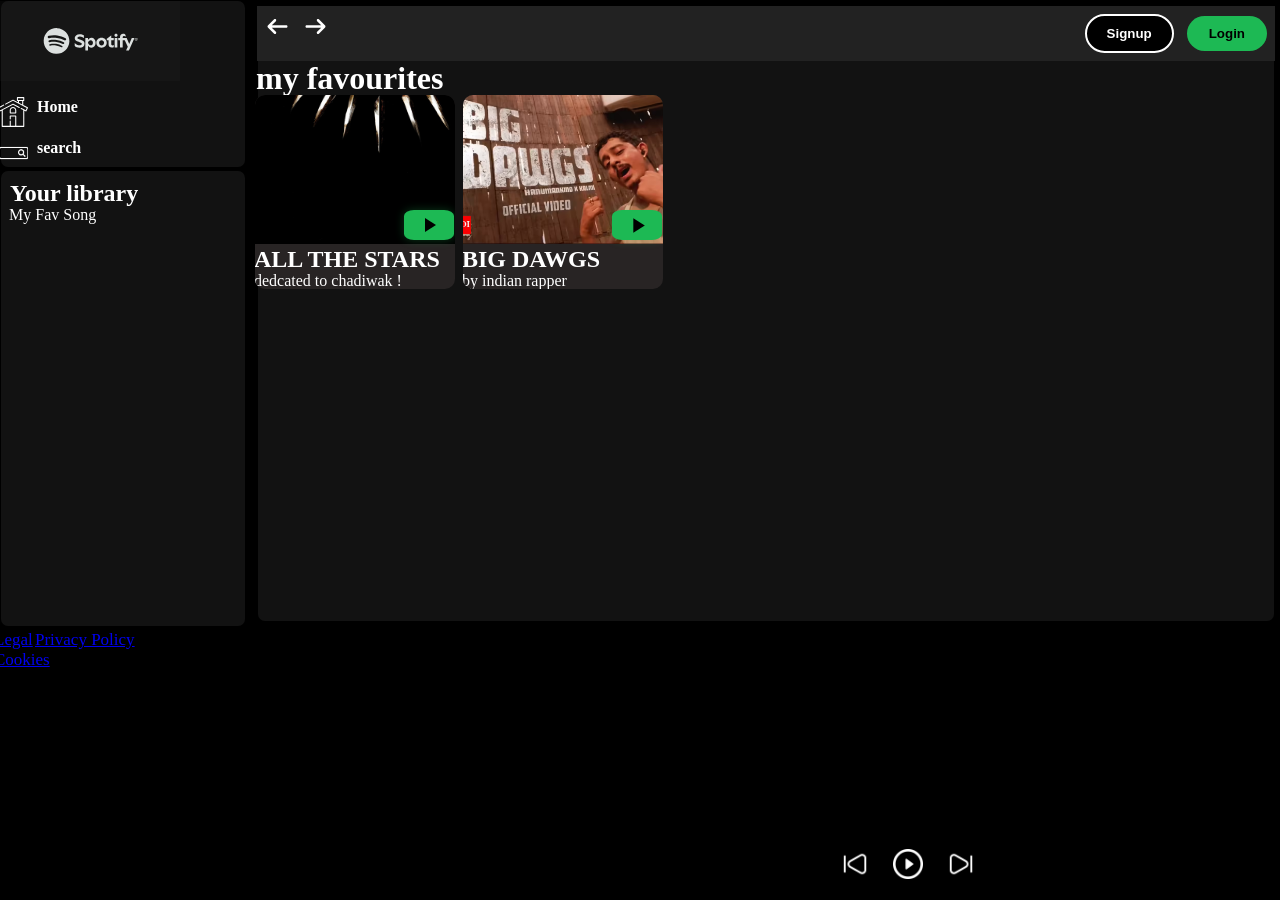
<file: HtmlCssJavascript/index.html>
<!DOCTYPE html>
<html lang="en">

<head>
    <meta charset="UTF-8">
    <meta name="viewport" content="width=device-width, initial-scale=1.0">
    <title>Spotify - web Player:music for eyerone</title>
    <link rel="stylesheet" href="style.css">
    <link rel="stylesheet" href="utility.css">
    <link rel="icon-spotify.png" type="images/png" href="icon-spotify">
</head>

<body>
    <div class="container flex bg-black">
        <div class="left">
            <div class="home bg-grey rounded m-1">
                <div class="logo"><img class="invert" src="logo2.svg" alt=" Spotify Logo">
                </div>
                <ul>
                    <li><img class="invert" src="home.svg" alt="Home"> Home</li>
                    <li><img class="invert" src="find.png" alt="search">search</li>
                </ul>
            </div>

            <div class="library bg-grey rounded m-1">
                <h2>
                    Your library
                </h2>
                <div class="my-playlist">
                    <div class="playlist-item" data-playlist-id="myFav">
                        My Fav Song
                    </div>
                </div>
            </div>

            <div class="footer">
                <a href="https://www.spotify.com/legal/" target="_blank">Legal</a>
                <a href="https://www.spotify.com/legal/privacy-policy/" target="_blank">Privacy Policy</a>
                <a href="https://www.spotify.com/legal/cookies-policy/" target="_blank">Cookies</a>
            </div>
        </div>

        <div class="right bg-grey rounded">
            <div class="header">
                <div class="nav">
                    <img class="nav-icon" src="left.svg.svg" alt="left arrow">
                    <img class="nav-icon" src="right.svg.svg" alt="right arrow">
                </div>
                <div class="buttons">
                    <button class="signupbtn">Signup</button>
                    <button class="loginbtn">Login</button>
                </div>
            </div>
            <div class="Spotify-playlists">
                <h1>my favourites</h1>
                <div class="cardContainer">
                    <div class="card">
                        <div class="play-button">
                            <svg id="play-btn-0" xmlns="http://www.w3.org/2000/svg" width="24" height="24" viewBox="0 0 24 24" fill="black">
                                <path d="M8 5v14l11-7z" />
                            </svg>
                        </div>

                        <img src="img-01.jpeg" alt="">
                        <h2> ALL THE STARS </h2>
                        <p>dedcated to chadiwak !</p>
                    </div>
                    <div class="card">
                        <div class="play-button">
                            <svg id="play-btn-1" xmlns="http://www.w3.org/2000/svg" width="25" height="25" viewBox="0 0 24 24" fill="black">
                                <path d="M8 5v14l11-7z" />
                            </svg>
                        </div>
                        <img src="img-2.avif" alt="">
                        <h2> BIG DAWGS</h2>
                        <p>by indian rapper</p>
                    </div>
                </div>
                <div class="playbar">
                    <div class="songinfo"></div>
                    <div class="songsButton">
                        <img id="leftBtn" src="previous-button.png" alt="Previous">
                        <img id="playBtn" src="play-button.png" alt="Play">
                        <img id="rightBtn" src="next-button.png" alt="Next">
                    </div>
                    <div class="songtime">
                    </div>
                </div>
            </div>
        </div>
    </div>
    <audio id="audioPlayer" src=""></audio>
    <script src="script.js"></script>
</body>
</html>
</file>
<file: HtmlCssJavascript/style.css>
*{
    padding: 0;
    margin: -1px;
}

body{
    background-color: black;
    color: white; 
} 
.left{
    width:25vw ;
}
.right{
    width: 100vw;
    margin: 9px ;
    position: relative;
}
.home ul li {
    width: 15px;
    height: 28px;
    margin-right: 10px;
    vertical-align: middle;
    display: flex;
    gap: 10px;
    list-style: none;
    padding-top: 14px;
    font-weight: bold;
}
.logo img{
    width: 180px;
    height: auto;
    padding: 0;
    margin: 0;
}
.invert{
    filter: invert(1);
}
.library{
    min-height: 34vw;
    position: relative;
}
.footer{
    font-size: 17px;
    color:grey;
    position: absolute;
    gap: 12px;
  
}
.fotter a{
    text-decoration: none;
    color:lightgray;
}
.footer a:hover {
    text-decoration: underline;
    color: lightgrey;
}
.nav img{
    filter: invert(1);
    height: 25px;
    color: white;
    position:relative;
}
.nav-icon {
    filter: invert(1);
    height: 25px;
    margin-right: 10px;
    cursor: pointer;
}
.header{
    display: flex;
    justify-content: space-between;
    background-color:rgb(34, 34, 34);
}
.header > *{
    padding: 10px;
}
.Spotifyplaylists{
    padding: 51px;
}
.cardContainer {
    display: flex;
    gap: 10px;
    flex-wrap: wrap;
    /* overflow: scroll;
    max-height: 80vh; */
}
.Spotifyplaylists .card{
    background-color: #181818;
    padding: 200px; 
}
.card img{
    width: 250px;
    height: 150px;
    object-fit: cover;
}
.card {
    position: relative;
    background-color: #282424;
    border-radius: 10px;
    color: white;
    object-fit: contain;
    overflow: hidden;
    width: 200px;
}
 .play-button {
  width:50px;
  height:30px;
  right: 33px;
  background-color: #1db954; 
  display: flex;
  border-radius: 20%;
  justify-content: center;
  align-items: center;
  transition: all 0.3s ease;
  cursor: pointer;
  box-shadow: 0 0 10px rgba(29, 185, 84, 0.3);
  position: absolute;
  bottom: 50px;
  right: 2px;
}

.play-button:hover {
  transform: scale(1.2);
  box-shadow: 0 0 20px rgba(29, 185, 84, 0.6);
  background-color: #1ed760;
}

.play-button svg {
  transition: fill 0.3s ease;
}

.play-button:hover svg {
  fill: rgb(255, 255, 255);
}
.signupbtn {
    background-color: black;
    color: white;
    font-weight: bold;
    border-radius: 100px;
    border: 2px solid white;
    padding: 10px 20px;
    cursor: pointer;
    transition: all 0.3s ease;
}

.signupbtn:hover {
    background-color: white;
    color: black;
    transform: scale(1.0);
}

.loginbtn {
    background-color: #1db954;  /* Spotify Green */
    color: black;
    font-weight: bold;
    border-radius: 100px;
    border: none;
    padding: 10px 22px;
    margin-left: 10px;
    cursor: pointer;
    transition: all 0.3s ease;
}

.loginbtn:hover {
    background-color: #1ed760;  
    transform: scale(1.05);
}
.playbar{
    position: absolute;
    bottom: 0;
    background-color: rgb(254, 254, 254);
    width: 100%;
    height: 25px;
    padding: 12px;
    color: black;
}
 .playbar {
    background-color:rgb(0, 0, 0);
    position: fixed;
    bottom: 0;
    width: 100%;
    height: 50px;
    display: flex;
    align-items: center;
    justify-content: center;
    z-index: 100;
}

.songsButton {
    display:flex;
    align-items: center;
    gap: 25px;  
}

.songsButton img {
    width: 30px;
    height: 30px;
    cursor: pointer;
    transition: transform 0.1s ease;
    filter: invert(1);
}

.songsButton img:hover {
    transform: scale(1.2);
}
.playbar {
    box-shadow: 0 -4px 10px rgba(0, 0, 0, 0.6);
}


@media(max-width:500px){
    .card{
        width: auto;
    }
    .header>*{
        padding:2px ;
    }
    .buttons>*{
        margin: 0 6px;
    }
    .cardContainer{
        max-height: 50vh;
    }

}
</file>
<file: HtmlCssJavascript/utility.css>
.border{
    border: 2px solid red  ;
    margin: 3px;
}
.flex{
    display: flex;
}
.justfy-center{
    justify-content: center;
}
.items-center{
    align-items: center;
}
.bg-black{
    background-color: black;
    color: white;
}
.library{
    height: 200px;
    padding: 10px;
}
.bg-grey{
    background-color:  #121212;;
}
.rounded{
    border-radius: 7px;
}
.m-1{
    margin: 5px;
}
</file>
<file: frontend/spotify-clone/style.css>
*{
    padding: 0;
    margin: -1px;
}

body{
    background-color: black;
    color: white; 
} 
.left{
    width:25vw ;
}
.right{
    width: 100vw;
    margin: 9px ;
    position: relative;
}
.home ul li {
    width: 15px;
    height: 28px;
    margin-right: 10px;
    vertical-align: middle;
    display: flex;
    gap: 10px;
    list-style: none;
    padding-top: 14px;
    font-weight: bold;
}
.logo img{
    width: 180px;
    height: auto;
    padding: 0;
    margin: 0;
}
.invert{
    filter: invert(1);
}
.library{
    min-height: 34vw;
    position: relative;
}
.footer{
    font-size: 17px;
    color:grey;
    position: absolute;
    gap: 12px;
  
}
.fotter a{
    text-decoration: none;
    color:lightgray;
}
.footer a:hover {
    text-decoration: underline;
    color: lightgrey;
}
.nav img{
    filter: invert(1);
    height: 25px;
    color: white;
    position:relative;
}
.nav-icon {
    filter: invert(1);
    height: 25px;
    margin-right: 10px;
    cursor: pointer;
}
.header{
    display: flex;
    justify-content: space-between;
    background-color:rgb(34, 34, 34);
}
.header > *{
    padding: 10px;
}
.Spotifyplaylists{
    padding: 51px;
}
.cardContainer {
    display: flex;
    gap: 10px;
    flex-wrap: wrap;
    /* overflow: scroll;
    max-height: 80vh; */
}
.Spotifyplaylists .card{
    background-color: #181818;
    padding: 200px; 
}
.card img{
    width: 250px;
    height: 150px;
    object-fit: cover;
}
.card {
    position: relative;
    background-color: #282424;
    border-radius: 10px;
    color: white;
    object-fit: contain;
    overflow: hidden;
    width: 200px;
}
 .play-button {
  width:50px;
  height:30px;
  right: 33px;
  background-color: #1db954; 
  display: flex;
  border-radius: 20%;
  justify-content: center;
  align-items: center;
  transition: all 0.3s ease;
  cursor: pointer;
  box-shadow: 0 0 10px rgba(29, 185, 84, 0.3);
  position: absolute;
  bottom: 50px;
  right: 2px;
}

.play-button:hover {
  transform: scale(1.2);
  box-shadow: 0 0 20px rgba(29, 185, 84, 0.6);
  background-color: #1ed760;
}

.play-button svg {
  transition: fill 0.3s ease;
}

.play-button:hover svg {
  fill: rgb(255, 255, 255);
}
.signupbtn {
    background-color: black;
    color: white;
    font-weight: bold;
    border-radius: 100px;
    border: 2px solid white;
    padding: 10px 20px;
    cursor: pointer;
    transition: all 0.3s ease;
}

.signupbtn:hover {
    background-color: white;
    color: black;
    transform: scale(1.0);
}

.loginbtn {
    background-color: #1db954;  /* Spotify Green */
    color: black;
    font-weight: bold;
    border-radius: 100px;
    border: none;
    padding: 10px 22px;
    margin-left: 10px;
    cursor: pointer;
    transition: all 0.3s ease;
}

.loginbtn:hover {
    background-color: #1ed760;  
    transform: scale(1.05);
}
.playbar{
    position: absolute;
    bottom: 0;
    background-color: rgb(254, 254, 254);
    width: 100%;
    height: 25px;
    padding: 12px;
    color: black;
}
 .playbar {
    background-color:rgb(0, 0, 0);
    position: fixed;
    bottom: 0;
    width: 100%;
    height: 50px;
    display: flex;
    align-items: center;
    justify-content: center;
    z-index: 100;
}

.songsButton {
    display:flex;
    align-items: center;
    gap: 25px;  
}

.songsButton img {
    width: 30px;
    height: 30px;
    cursor: pointer;
    transition: transform 0.1s ease;
    filter: invert(1);
}

.songsButton img:hover {
    transform: scale(1.2);
}
.playbar {
    box-shadow: 0 -4px 10px rgba(0, 0, 0, 0.6);
}


@media(max-width:500px){
    .card{
        width: auto;
    }
    .header>*{
        padding:2px ;
    }
    .buttons>*{
        margin: 0 6px;
    }
    .cardContainer{
        max-height: 50vh;
    }

}
</file>
<file: frontend/spotify-clone/utility.css>
.border{
    border: 2px solid red  ;
    margin: 3px;
}
.flex{
    display: flex;
}
.justfy-center{
    justify-content: center;
}
.items-center{
    align-items: center;
}
.bg-black{
    background-color: black;
    color: white;
}
.library{
    height: 200px;
    padding: 10px;
}
.bg-grey{
    background-color:  #121212;;
}
.rounded{
    border-radius: 7px;
}
.m-1{
    margin: 5px;
}
</file>
